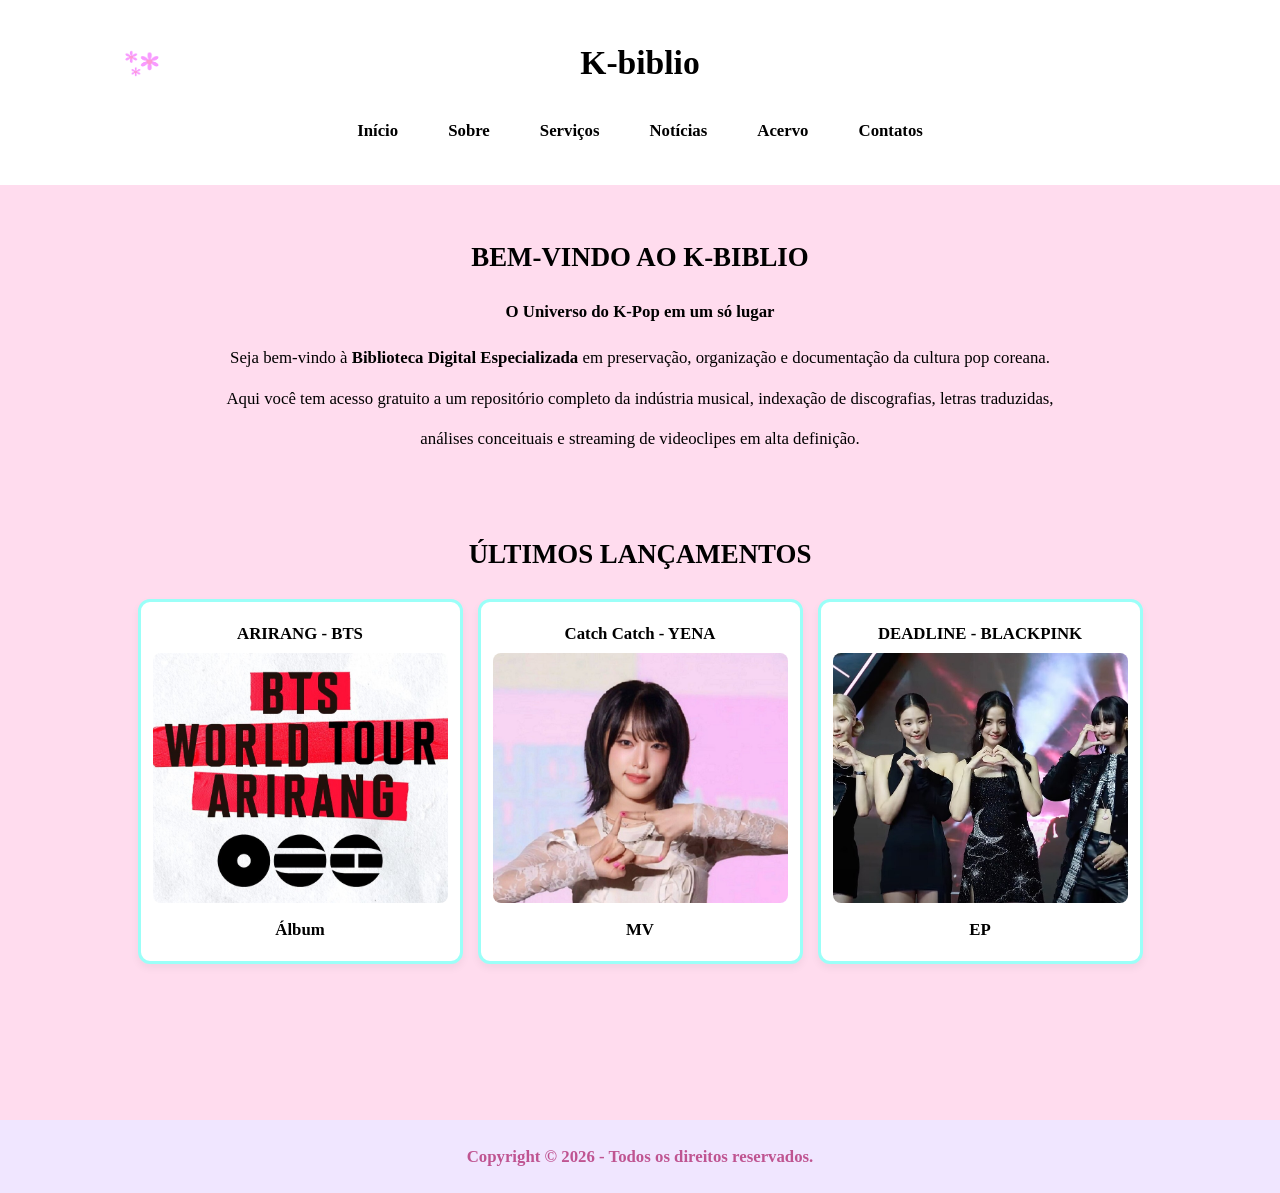
<file: index.html>
<!DOCTYPE html>
<html> 
	<head> 
		<title>K-biblio | Início</title>
		<link rel="stylesheet" href="css/style.css">
	</head>
	<body>
	
		<header>
		<div class="logo-container">
			<img src="imagens/logo.png" alt="K-biblio Logo" class="logo-cabecalho"> 
			<h1>K-biblio</h1>
		</div>
		<ul>
			<li><a href="index.html">Início</a></li>
			<li><a href="sobre.html">Sobre</a></li>
			<li><a href="servicos.html">Serviços</a></li>
			<li><a href="noticias.html">Notícias</a></li>
			<li><a href="acervo.html">Acervo</a></li>
			<li><a href="contatos.html">Contatos</a></li>
		</ul>
	</header>
			
	<main class="inicial">
        <section class="boas-vindas">
            <h2>BEM-VINDO AO K-BIBLIO</h2>
            <h4>O Universo do K-Pop em um só lugar</h4>
            <p>Seja bem-vindo à <strong>Biblioteca Digital Especializada</strong> em preservação, organização e documentação da cultura pop coreana.<p>Aqui você tem acesso gratuito a um repositório completo da indústria musical, indexação de discografias, letras traduzidas,<p> análises conceituais e streaming de videoclipes em alta definição.</p>
        </section>
	
	<br>
        <section class="lancamentos">
            <h2>ÚLTIMOS LANÇAMENTOS</h2>
        
            <div class="grupo-cards">
               
                <div class="card">
                    <p class="titulo-musica">ARIRANG - BTS</p>
                    <img src="imagens/bts.jpg" width="200" alt="BTS - Arirang">
                    <p class="tipo-midia">Álbum</p>
                </div>
				
				<div class="card">
                    <p class="titulo-musica">Catch Catch - YENA</p>
                    <img src="imagens/yena.jpg" width="200" alt="Yeana - Catch Catch">
                    <p class="tipo-midia">MV</p>
                </div>
			
                <div class="card">
                    <p class="titulo-musica">DEADLINE - BLACKPINK</p>
                    <img src="imagens/bp.jpg" width="200" alt="Blackpink - Deadline">
                    <p class="tipo-midia">EP</p>
                </div>
            </div>
        </section>
    </main>
	</br>
		<footer>
			<p class="paragrafo-footer"> Copyright © 2026 - Todos os direitos reservados.</p>
		</footer>
</body>
</html>
</file>
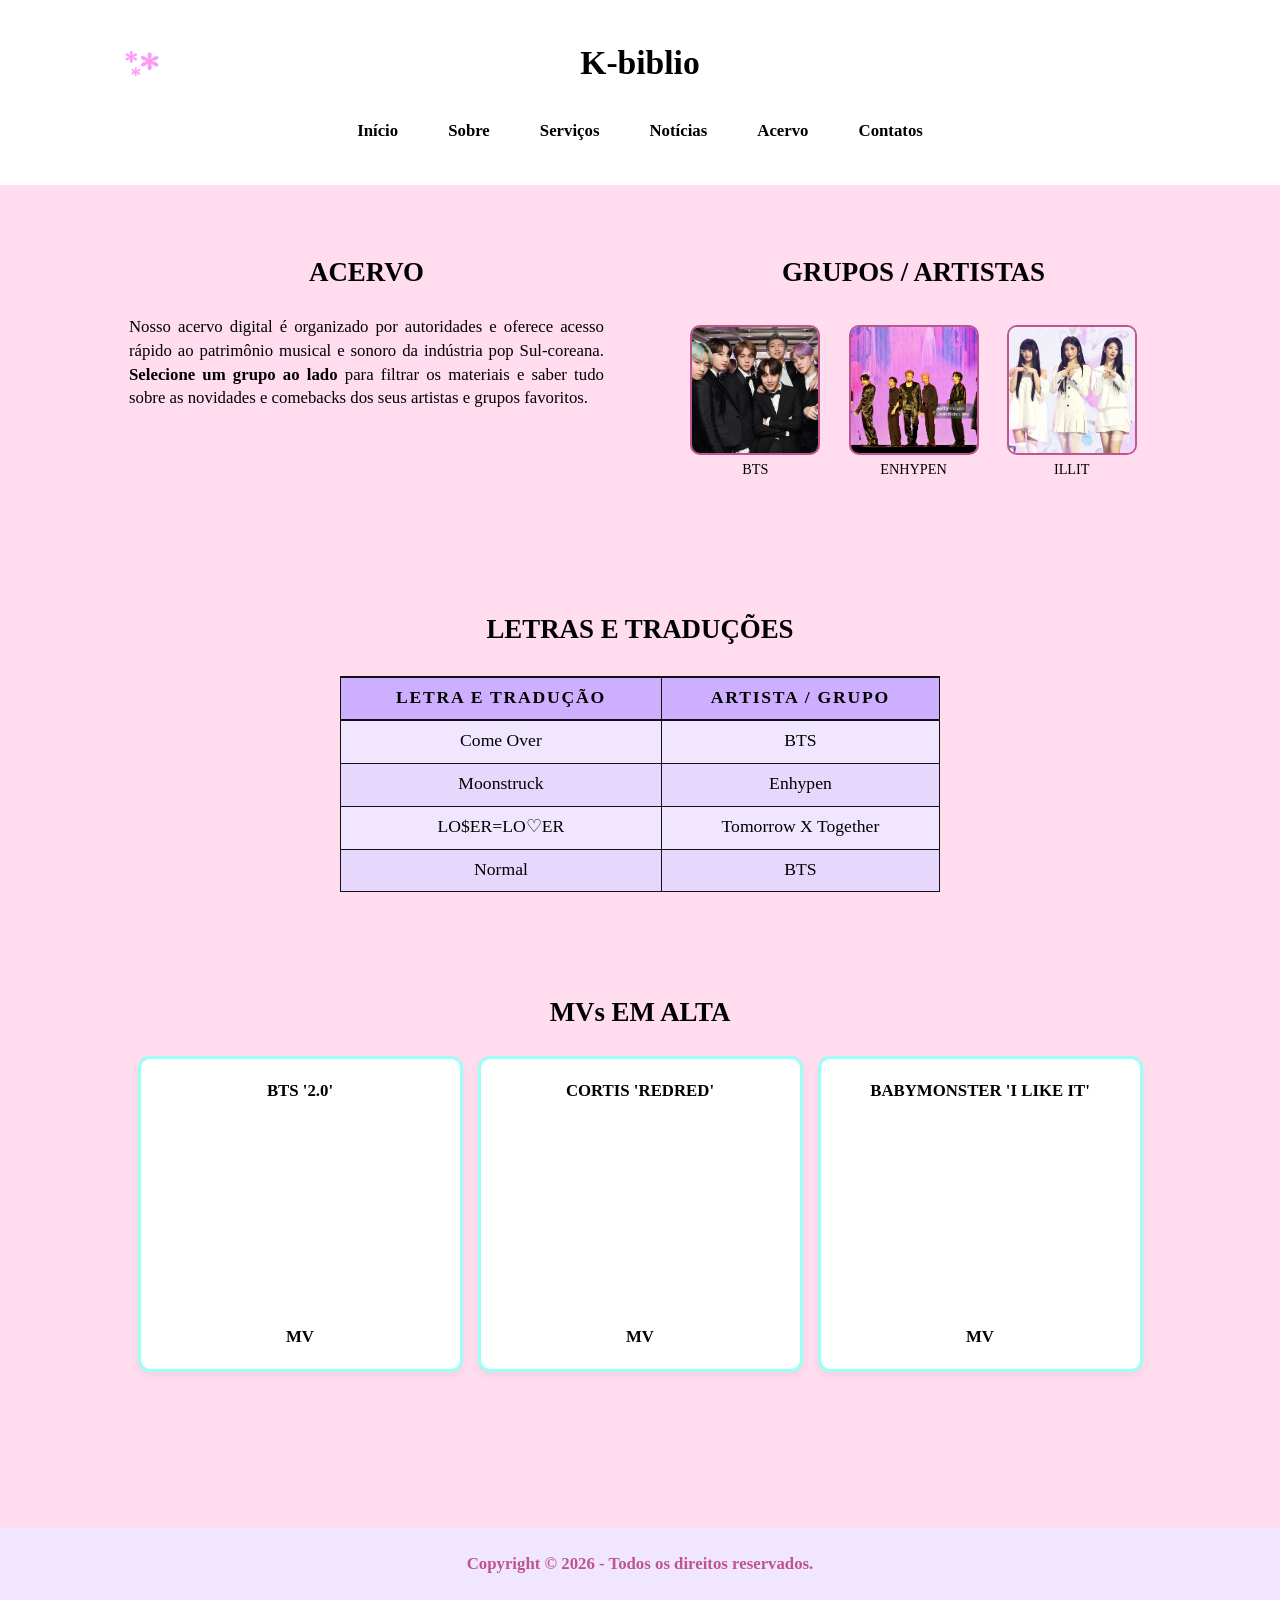
<file: acervo.html>
<!DOCTYPE html>
<html> 
	<head> 
		<title>K-biblio | Acervo</title>
		<link rel="stylesheet" href="css/style.css">
		<style type="text/css">
       table {
            width: 600px;
            margin: 20px auto;
            border-collapse: collapse;
			background-color: #f0e6ff;
        }
        th, td {
            padding: 7px 10px 10px 10px;
            border: 1px solid #111111;
			font-size: 105%;
        }
        th {
			background-color: #ceafff;
			text-transform: uppercase;
            letter-spacing: 0.1em;
            font-size: 105%;
            border-bottom: 2px solid #111111;
            border-top: 2px solid #111111;
            text-align: center;
        }
        tr.even {
            background-color: #e6d7fd;
        }
        tr:hover {
            background-color: #c7fffb;
        }
    </style>
</head>
<body>
	
	<header>
		<div class="logo-container">
			<img src="imagens/logo.png" alt="K-biblio Logo" class="logo-cabecalho"> 
			<h1>K-biblio</h1>
		</div>
		<ul>
			<li><a href="index.html">Início</a></li>
			<li><a href="sobre.html">Sobre</a></li>
			<li><a href="servicos.html">Serviços</a></li>
			<li><a href="noticias.html">Notícias</a></li>
			<li><a href="acervo.html">Acervo</a></li>
			<li><a href="contatos.html">Contatos</a></li>
		</ul>
	</header>
	
	<main class="conteudo-principal">
    <div class="container-lado-a-lado">
        
        <section class="coluna-texto-acervo" style="text-align: center;">
            <h2>ACERVO</h2>
            <p style="text-align: justify; line-height: 1.4;">Nosso acervo digital é organizado por autoridades e oferece acesso rápido ao patrimônio musical e sonoro da indústria pop Sul-coreana. <strong>Selecione um grupo ao lado</strong> para filtrar os materiais e saber tudo sobre as novidades e comebacks dos seus artistas e grupos favoritos.</p>
        </section>
       
        <section class="coluna-fotos-grupos" style="text-align: center;">
            <h2>GRUPOS / ARTISTAS</h2>
        
            <div class="fotos-grupos">
                <div class="foto-item">
                    <img src="imagens/btss7.png" width="150" alt="BTS" />
                    <p style="font-size: 85%; margin: 5px 0 0 0;">BTS</p>
                </div>
                <div class="foto-item">
                    <img src="imagens/enn.jpg" width="150" alt="ENHYPEN" />
                    <p style="font-size: 85%; margin: 5px 0 0 0;">ENHYPEN</p>
                </div>
				 <div class="foto-item">
                    <img src="imagens/illit.png" width="150" alt="ILLIT" /> 
                    <p style="font-size: 85%; margin: 5px 0 0 0;">ILLIT</p>
                </div>  
            </div>
        </section>
        
        <div class="limpar-float"></div> 
    </div>
	
        <section class="boas-vindas">
		<br>
            <p><h2>LETRAS E TRADUÇÕES</p></h2>
 
            <table>
                <thead>
                    <tr>
                        <th>Letra e Tradução</th>
                        <th>Artista / Grupo</th>
                    </tr>
                </thead>
                <tbody>
                    <tr>
                        <td>Come Over</td>
                        <td>BTS</td>
                    </tr>
                    <tr class="even">
                        <td>Moonstruck</td>
                        <td>Enhypen</td>
                    </tr>
                    <tr>
                        <td>LO$ER=LO♡ER</td>
                        <td>Tomorrow X Together</td>
                    </tr>
                    <tr class="even">
                        <td>Normal</td>
                        <td>BTS</td>
                    </tr>
                </tbody>
            </table>
        </section>
		</br>
		<br>
        <section class="lancamentos">
            <p><h2>MVs EM ALTA</h2></p>
            <div class="grupo-cards">
                <div class="card">
                    <p class="titulo-musica">BTS '2.0'</p>
					<div class="div-video">
					<iframe width="290" height="250" src="https://www.youtube.com/embed/_gyultVTesk?si=OuPHSovznvNdEIix" title="YouTube video player" frameborder="0" allow="accelerometer; autoplay; clipboard-write; encrypted-media; gyroscope; picture-in-picture; web-share" referrerpolicy="strict-origin-when-cross-origin" allowfullscreen></iframe>
                    <p class="tipo-midia">MV</p>
					</div>
                </div>
				
                <div class="card">
                    <p class="titulo-musica">CORTIS 'REDRED'</p>
					<div class="div-video">
					<iframe width="300" height="250" src="https://www.youtube.com/embed/U6BDbXIah-Y?si=9QyNoIgXI68phbj_" title="YouTube video player" frameborder="0" allow="accelerometer; autoplay; clipboard-write; encrypted-media; gyroscope; picture-in-picture; web-share" referrerpolicy="strict-origin-when-cross-origin" allowfullscreen></iframe>
                    <p class="tipo-midia">MV</p>
					</div>
                </div> 
				
				<div class="card">
                    <p class="titulo-musica">BABYMONSTER 'I LIKE IT'</p>
				    <div class="div-video">
					<iframe width="300" height="250" src="https://www.youtube.com/embed/9cS2wv6AfHk?si=nf_NG3ZQyZEHuMbd" title="YouTube video player" frameborder="0" allow="accelerometer; autoplay; clipboard-write; encrypted-media; gyroscope; picture-in-picture; web-share" referrerpolicy="strict-origin-when-cross-origin" allowfullscreen></iframe>
                    <p class="tipo-midia">MV</p>
					</div>
                </div>
            </div>
        </section>
    </main>
	</br>
	
	
     <footer>
		<p class="paragrafo-footer"> Copyright © 2026 - Todos os direitos reservados.</p>
    </footer>
</body>
</html>
</file>
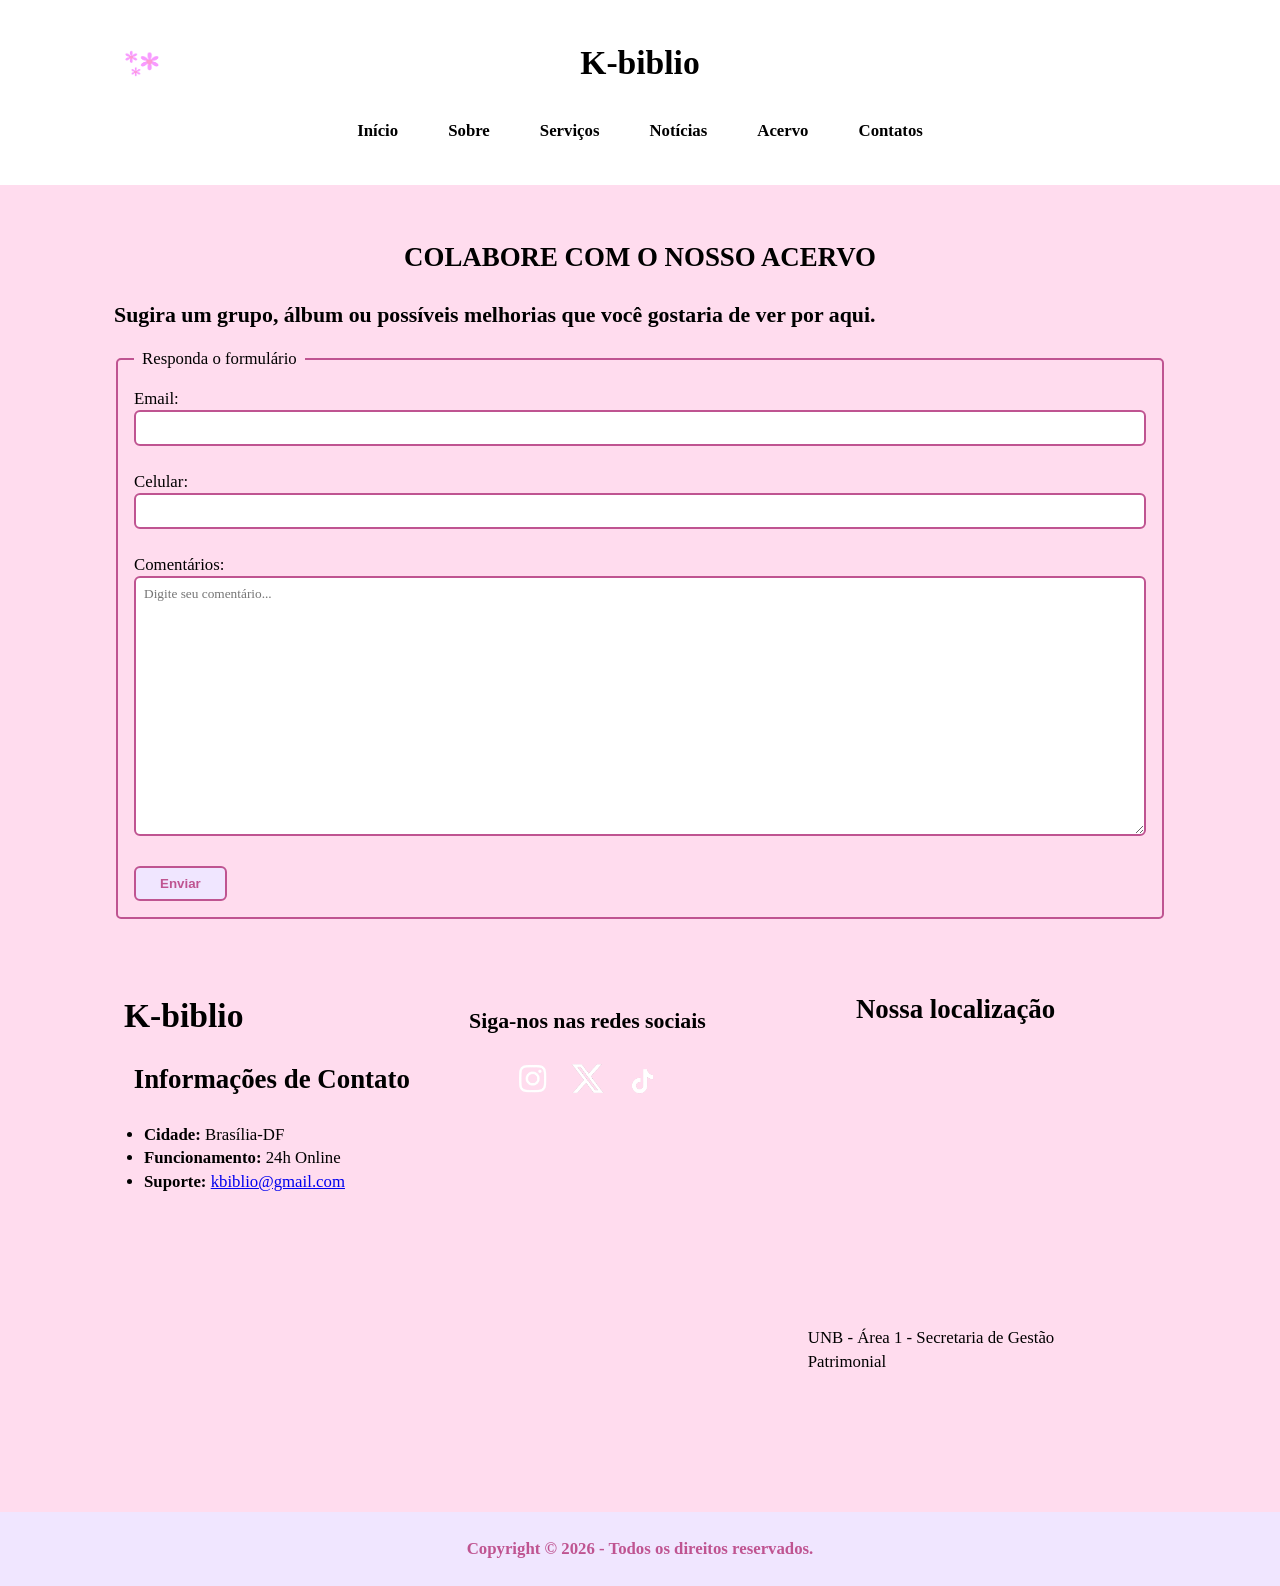
<file: contatos.html>
<!DOCTYPE html>
<html>
	<head>
		<title>K-biblio | Contato</title>
		<link rel="stylesheet" href="css/style.css">
	</head>
	<body>
	
	<header>
		<div class="logo-container">
			<img src="imagens/logo.png" alt="K-biblio Logo" class="logo-cabecalho"> 
			<h1>K-biblio</h1>
		</div>
		<ul>
			<li><a href="index.html">Início</a></li>
			<li><a href="sobre.html">Sobre</a></li>
			<li><a href="servicos.html">Serviços</a></li>
			<li><a href="noticias.html">Notícias</a></li>
			<li><a href="acervo.html">Acervo</a></li>
			<li><a href="contatos.html">Contatos</a></li>
		</ul>
	</header>
	
	<main class="conteudo-principal">
    <section class="contato">
        <h2>COLABORE COM O NOSSO ACERVO</h2>
        <h3>Sugira um grupo, álbum ou possíveis melhorias que você gostaria de ver por aqui.</h3>
        <form>
            <fieldset>
                <legend>Responda o formulário</legend>
                <label>Email: <br /> <input type="text" name="email"/></label><br /><br />
                <label>Celular: <br /> <input type="text" name="celular"/></label><br /><br />
                <label>Comentários:<br /> 
                    <textarea name="comentários" cols="40" rows="15" placeholder="Digite seu comentário..."></textarea>
                </label>
                <br /><br />
                <input type="submit" value="Enviar">
            </fieldset>
        </form>
    </section>

    <div class="container-lado-a-lado" style="margin-top: 40px;">
	
        <div class="coluna-contato-dados">
		<h1>K-biblio</h1>
            <h2>Informações de Contato</h2>
            <ul>
                <li><strong>Cidade:</strong> Brasília-DF</li>
                <li><strong>Funcionamento:</strong> 24h Online</li>
                <li><strong>Suporte:</strong> <a href="mailto:kbiblio@gmail.com">kbiblio@gmail.com</a></li>
            </ul>
        </div>

        <div class="coluna-contato-meio">
            <h3>Siga-nos nas redes sociais</h3>
            <a href="https://www.instagram.com">
                <img src="imagens/ig.png" alt="Instagram" class="icone-rede">
            </a>
            <a href="https://www.twitter.com">
                <img src="imagens/x.png" alt="Twitter" class="icone-rede">
            </a>
            <a href="https://www.tiktok.com">
                <img src="imagens/ttk.png" alt="TikTok" class="icone-rede">
            </a> 
        </div>
		
		  <div class="coluna-contato-mapa">
            <h2>Nossa localização</h2>
            <iframe src="https://www.google.com/maps/embed?pb=!1m18!1m12!1m3!1d3839.7727359300816!2d-47.870631100000004!3d-15.763157299999998!2m3!1f0!2f0!3f0!3m2!1i1024!2i768!4f13.1!3m3!1m2!1s0x935a3bb936954b91%3A0x7dcd02f24d29379c!2sBCE%20-%20Biblioteca%20Central!5e0!3m2!1spt-BR!2sbr!4v1778589436784!5m2!1spt-BR!2sbr" width="100%" height="250" style="border:0;" allowfullscreen="" loading="lazy" referrerpolicy="no-referrer-when-downgrade"></iframe>
			<p>UNB - Área 1 - Secretaria de Gestão Patrimonial</p>
        </div>

        <div class="limpar-float"></div>
    </div> 
	
    </main> 
	
    <footer>
		<p class="paragrafo-footer"> Copyright © 2026 - Todos os direitos reservados.</p>
    </footer>
</body>
</html>
</file>
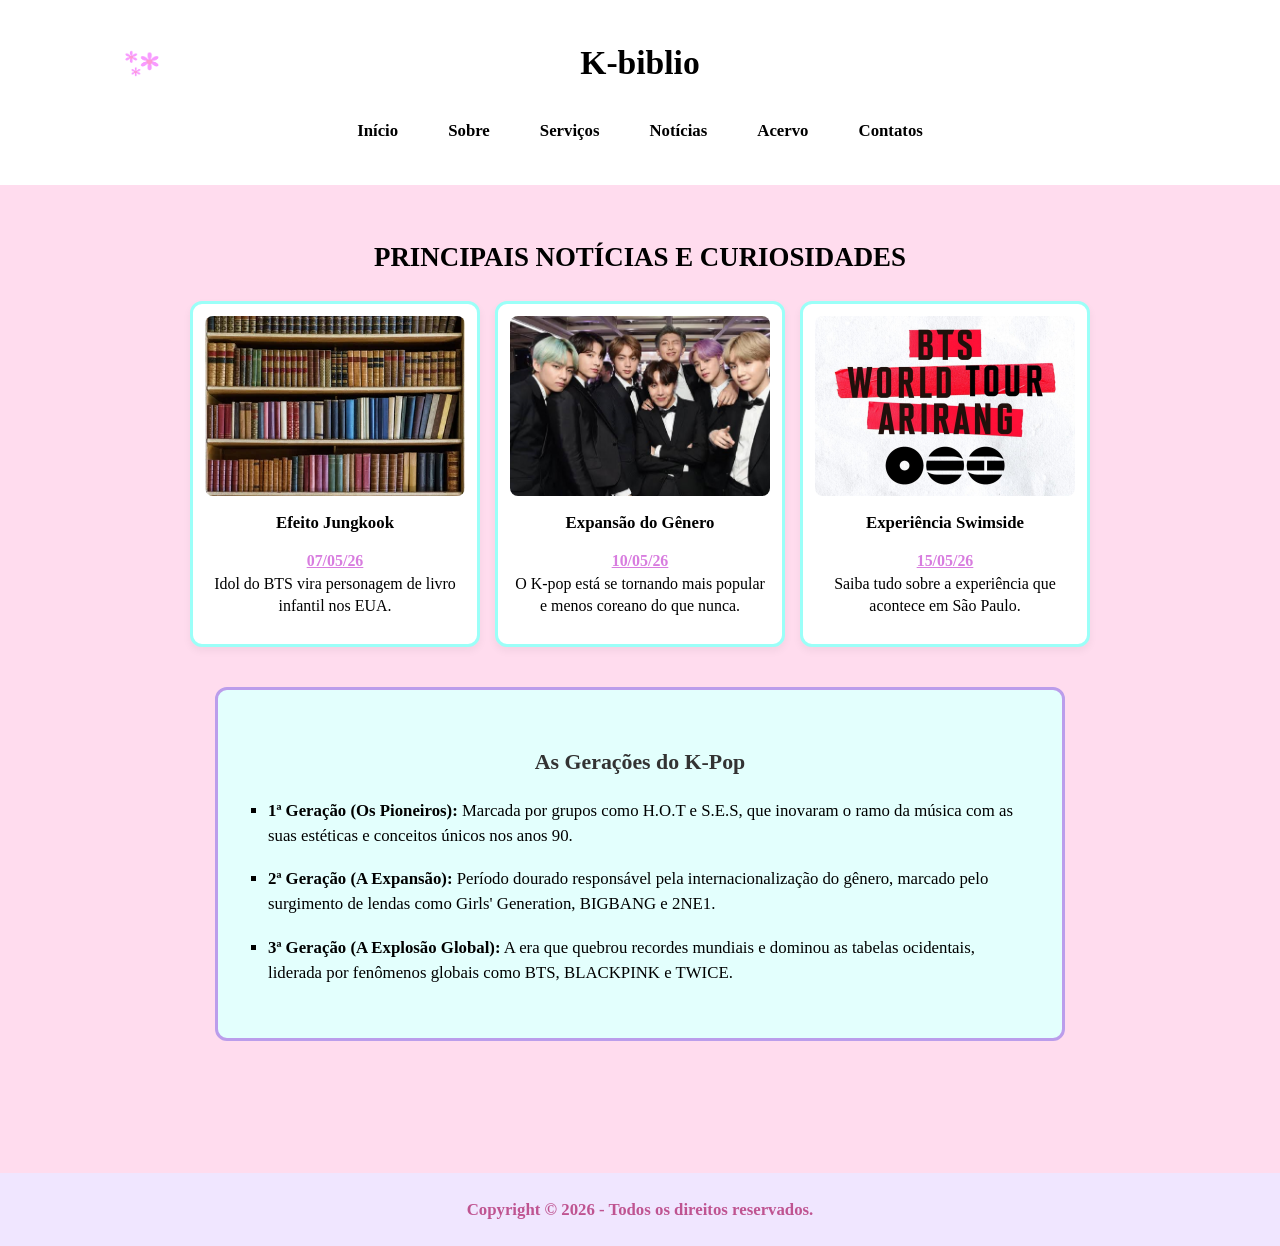
<file: noticias.html>
<!DOCTYPE html>
<html> 
	<head> 
		<title>K-biblio | Notícias</title>
		<link rel="stylesheet" href="css/style.css">
	</head>
	<body>
	<header>
		<div class="logo-container">
			<img src="imagens/logo.png" alt="K-biblio Logo" class="logo-cabecalho"> 
			<h1>K-biblio</h1>
		</div>
		<ul>
			<li><a href="index.html">Início</a></li>
			<li><a href="sobre.html">Sobre</a></li>
			<li><a href="servicos.html">Serviços</a></li>
			<li><a href="noticias.html">Notícias</a></li>
			<li><a href="acervo.html">Acervo</a></li>
			<li><a href="contatos.html">Contatos</a></li>
		</ul>
	</header>
	
	<main class="conteudo-principal">
	<section class="boas-vindas">
        <h2>PRINCIPAIS NOTÍCIAS E CURIOSIDADES</h2>
        
        <div class="grupo-cards">
        
            <article class="card">
                <img src="imagens/bookss.png" alt="Livro Infantil" style="width: 100%; height: 180px; object-fit: cover;">
                <p class="titulo-musica">Efeito Jungkook</p>
                <p style="font-size: 95%;">
                    <a href="https://www.cnnbrasil.com.br/pop/efeito-jungkook-idol-do-bts-vira-personagem-de-livro-infantil-nos-eua/">07/05/26</a> <br>
                    Idol do BTS vira personagem de livro infantil nos EUA.
                </p>
            </article>
            
            <article class="card">
                <img src="imagens/btss7.png" alt="Kpop Global" style="width: 100%; height: 180px; object-fit: cover;">
                <p class="titulo-musica">Expansão do Gênero</p>
                <p style="font-size: 95%;">
                    <a href="https://www.cnnbrasil.com.br/pop/o-k-pop-esta-se-tornando-mais-popular-e-menos-coreano-do-que-nunca/">10/05/26</a> <br>
                    O K-pop está se tornando mais popular e menos coreano do que nunca.
                </p>
            </article>

            <article class="card">
                <img src="imagens/bts.jpg" alt="Experiência SP" style="width: 100%; height: 180px; object-fit: cover;">
                <p class="titulo-musica">Experiência Swimside</p>
                <p style="font-size: 95%;">
                    <a href="https://www.cnnbrasil.com.br/pop/bts-saiba-tudo-sobre-a-experiencia-swimside-que-acontece-em-sao-paulo/">15/05/26</a> <br>
                    Saiba tudo sobre a experiência que acontece em São Paulo.
                </p>
            </article>
        </div>
    </section>
	
    <section class="quadro-geracoes-lilas">
        <h3>As Gerações do K-Pop</h3>
        <ul>
            <li>
                <strong>1ª Geração (Os Pioneiros):</strong> Marcada por grupos como H.O.T e S.E.S, que inovaram o ramo da música com as suas estéticas e conceitos únicos nos anos 90.
            </li>
            <li>
                <strong>2ª Geração (A Expansão):</strong> Período dourado responsável pela internacionalização do gênero, marcado pelo surgimento de lendas como Girls' Generation, BIGBANG e 2NE1.
            </li>
            <li>
                <strong>3ª Geração (A Explosão Global):</strong> A era que quebrou recordes mundiais e dominou as tabelas ocidentais, liderada por fenômenos globais como BTS, BLACKPINK e TWICE.
            </li>
        </ul>
    </section>
</main>

    <footer>
		<p class="paragrafo-footer"> Copyright © 2026 - Todos os direitos reservados.</p>
    </footer>
	
</body>
</html>
</file>
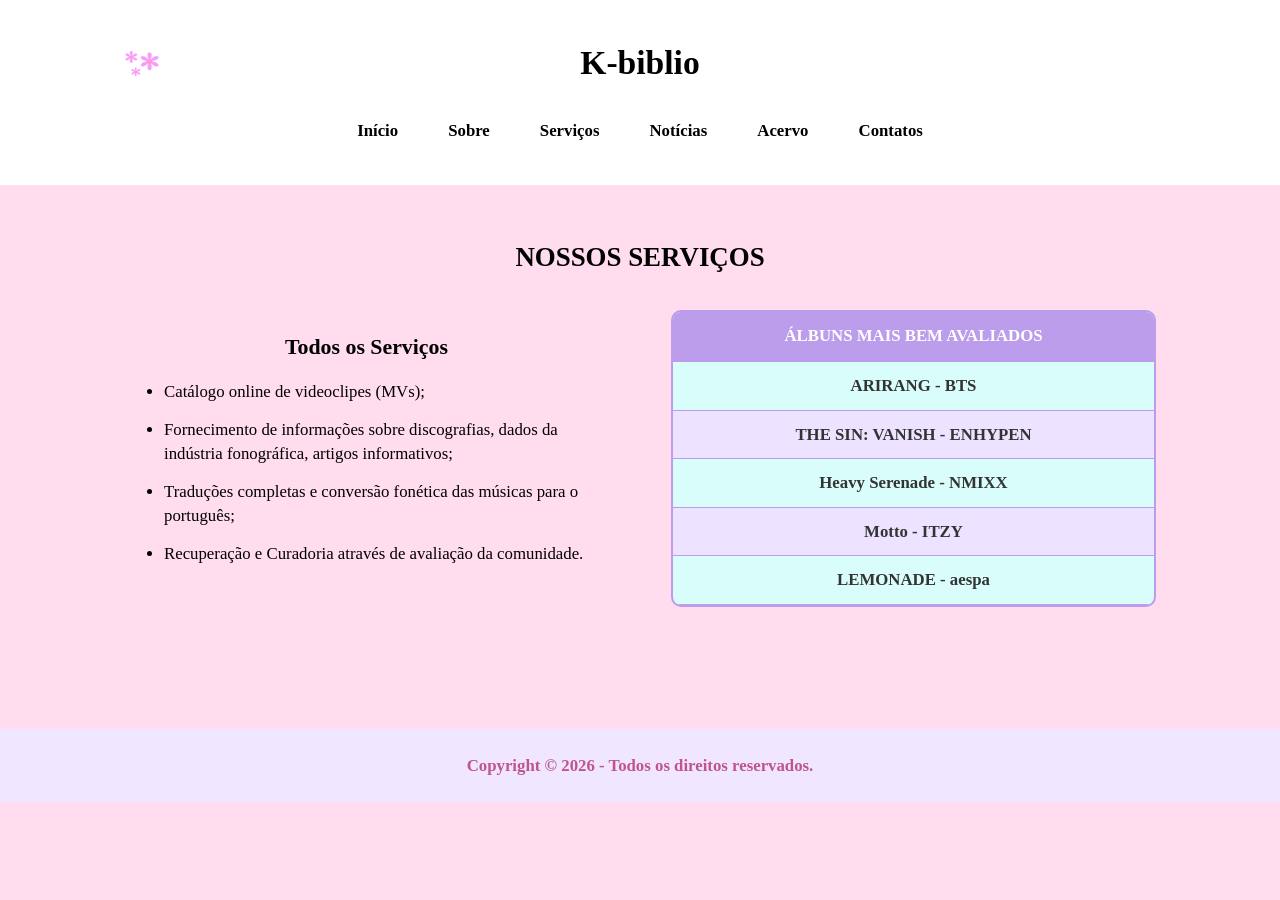
<file: servicos.html>
<!DOCTYPE html>
<html> 
	<head> 
		<title>K-biblio | Serviços</title>
		<link rel="stylesheet" href="css/style.css">
	</head>
<body>

<header>
		<div class="logo-container">
			<img src="imagens/logo.png" alt="K-biblio Logo" class="logo-cabecalho"> 
			<h1>K-biblio</h1>
		</div>
		<ul>
			<li><a href="index.html">Início</a></li>
			<li><a href="sobre.html">Sobre</a></li>
			<li><a href="servicos.html">Serviços</a></li>
			<li><a href="noticias.html">Notícias</a></li>
			<li><a href="acervo.html">Acervo</a></li>
			<li><a href="contatos.html">Contatos</a></li>
		</ul>
	</header>
	
	<main class="conteudo-principal">
		<h2>NOSSOS SERVIÇOS</h2>
		
		<div class="container-lado-a-lado">
			<div class="bloco-servicos coluna-esquerda-servicos">
			<h3>Todos os Serviços</h3>
				<ul>
					<li>Catálogo online de videoclipes (MVs);</li>
					<li>Fornecimento de informações sobre discografias, dados da indústria fonográfica, artigos informativos;</li>
					<li>Traduções completas e conversão fonética das músicas para o português;</li>
					<li>Recuperação e Curadoria através de avaliação da comunidade.</li>
				</ul>
			</div>

			<div class="bloco-avaliados coluna-direita-servicos">
				<table class="tabela-rosa-albuns">
					<thead>
						<tr>
							<th>ÁLBUNS MAIS BEM AVALIADOS</th>
						</tr>
					</thead>
					<tbody>
						<tr><td>ARIRANG - BTS</td></tr>
						<tr class="linha-par-rosa"><td>THE SIN: VANISH - ENHYPEN</td></tr>
						<tr><td>Heavy Serenade - NMIXX</td></tr>
						<tr class="linha-par-rosa"><td>Motto - ITZY</td></tr>
						<tr><td>LEMONADE - aespa</td></tr>
					</tbody>
				</table>
			</div>
			
			<div class="limpar-float"></div>
		</div>
	</main>

	<footer>
		<p class="paragrafo-footer"> Copyright © 2026 - Todos os direitos reservados.</p>
	</footer>
</body>
</html>
</body>
</html>
</file>
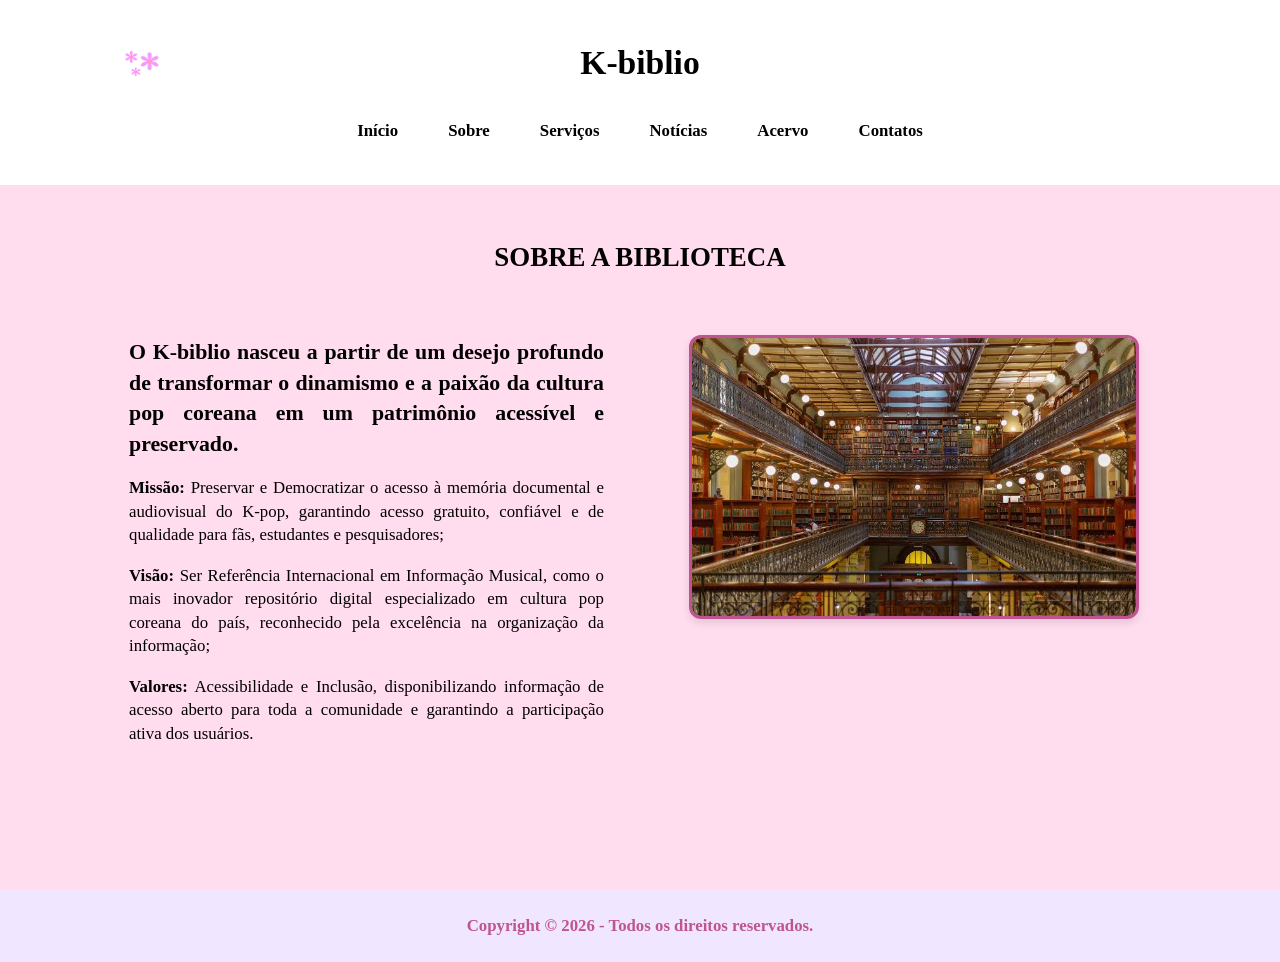
<file: sobre.html>
<!DOCTYPE html>
<html>
	<head> 
		<title>K-biblio | Sobre</title>
		<link rel="stylesheet" href="css/style.css">
	</head>
	<body>
	<header>
		<div class="logo-container">
			<img src="imagens/logo.png" alt="K-biblio Logo" class="logo-cabecalho"> 
			<h1>K-biblio</h1>
		</div>
		<ul>
			<li><a href="index.html">Início</a></li>
			<li><a href="sobre.html">Sobre</a></li>
			<li><a href="servicos.html">Serviços</a></li>
			<li><a href="noticias.html">Notícias</a></li>
			<li><a href="acervo.html">Acervo</a></li>
			<li><a href="contatos.html">Contatos</a></li>
		</ul>
	</header>
	
	<main class="conteudo-principal">
        <h2>SOBRE A BIBLIOTECA</h2>
        
        <div class="container-lado-a-lado">
            <div class="coluna-texto-acervo">
                <h3>O K-biblio nasceu a partir de um desejo profundo de transformar o dinamismo e a paixão da cultura pop coreana em um patrimônio acessível e preservado.</h3>
                <p><strong>Missão:</strong> Preservar e Democratizar o acesso à memória documental e audiovisual do K-pop, garantindo acesso gratuito, confiável e de qualidade para fãs, estudantes e pesquisadores;</p>
                <p><strong>Visão:</strong> Ser Referência Internacional em Informação Musical, como o mais inovador repositório digital especializado em cultura pop coreana do país, reconhecido pela excelência na organização da informação;</p>
                <p><strong>Valores:</strong> Acessibilidade e Inclusão, disponibilizando informação de acesso aberto para toda a comunidade e garantindo a participação ativa dos usuários.</p>
            </div>
            
            <div class="coluna-fotos-grupos" style="margin-top: 20px;">
                <img src="imagens/biblio.jpeg" alt="Espaço Físico K-biblio" style="width: 100%; max-width: 450px; height: auto; border-radius: 12px; border: 3px solid #bf5491; box-shadow: 0 4px 8px rgba(0,0,0,0.1);">
            </div>
            
            <div class="limpar-float"></div>
        </div>
	</main>
	
		<footer>
			<p class="paragrafo-footer"> Copyright © 2026 - Todos os direitos reservados.</p>
		</footer>
</body>
</html>
</file>
<file: css/style.css>
*{
box-sizing:border-box
}

body {
    background-color: #ffdcee;
    font-family: "Times New Roman MT Condensed", serif;
    font-weight: 500;
    margin: 0px;
    padding: 0px;
    font-size: 105%; 
    line-height: 1.4;
}

header {
    padding: 1.5rem;
    background-color: white;
    text-align: center;
}

header {
    padding: 1.5rem;
    background-color: white;
    text-align: center;
    position: relative; 
}

.logo-container {
    max-width: 1100px;
    margin: 0 auto;
    position: relative;
    display: block; 
}

.logo-cabecalho {
    width: 50px;             
    height: 50px;
    object-fit: contain;     
    border-radius: 0px;      
    position: absolute;
    left: 25px;
    top: 50%;
    transform: translateY(-50%); 
}

header h1 {
    margin: 0;
    padding: 0;
    font-size: 200%;
    text-align: center; 
    display: block;
}

header ul {
    display: flex;
    justify-content: center; 
    list-style-type: none;
    text-align: center;
    padding: 8px;
    margin: 10px 0;
}

header ul li a {
    color: black;
    text-decoration: none;
    display: inline;
    margin: 0 25px; 
    font-weight: bold;
}

header h1 {
    padding: 15px;
    text-align: center;
    font-size: 200%;
}

main, .conteudo-principal, .inicial {
    padding: 2rem 1.5rem;
    max-width: 1100px;
    margin: 0 auto;
    display: block;
}

section { 
    display: block;
    margin-bottom: 2.5rem; 
}

h2 {
    text-align: center;
    font-size: 160%;
    margin-bottom: 1.5rem;
}

h3 {
    font-size: 130%;
    margin-bottom: 1rem;
}

.inicial .boas-vindas {
    text-align: center; 
    display: block;
}

.inicial .boas-vindas h2, .inicial .boas-vindas h4, .inicial .boas-vindas p {
    text-align: center; 
    margin-left: auto;
    margin-right: auto;
}

.grupo-cards {
    display: flex;             
    justify-content: center;  
    gap: 15px;                 
    flex-wrap: nowrap;        
    margin-top: 25px;
    width: 100%;
}

.card {
    background-color: white;
    border: 3px solid #9bfff8; 
    border-radius: 12px; 
    display: inline-block;     
    padding: 12px;
    text-align: center;
    box-shadow: 0 4px 8px rgba(0,0,0,0.05);
    flex: 1;                  
    max-width: 325px;          
}

.card img {
    border-radius: 8px;
    width: 100%;
    height: 250px;      
    object-fit: cover;   
}

.card iframe {
    border-radius: 8px;
    width: 100%;             
    max-width: 100%;
    height: 200px;             
}

.titulo-musica, .tipo-midia {
    font-weight: bold;
    margin: 8px 0;
}

img {
    border-radius: 5px;
}

fieldset {
    border: 2px solid #bf5491;
    border-radius: 5px;
    padding: 1rem;
}

legend {
    padding: 0 0.5rem;
}

.conteudo-principal .bloco-formulario-contato h2 {
    margin-bottom: 25px;
}

.conteudo-principal .bloco-formulario-contato h3 {
    margin-bottom: 25px;
    line-height: 1.5;
}

.conteudo-principal .bloco-formulario-contato p {
    margin-bottom: 20px;
    text-align: justify;
}

.coluna-esquerda-servicos {
    width: 48%;
    float: left;
    margin-left: 0%;
    margin-right: 4%;
    padding: 10px;
    text-align: left;
}

.coluna-esquerda-servicos h3 {
    text-align: center;
}

.coluna-esquerda-servicos ul li {
    margin-bottom: 15px; 
}

.coluna-direita-servicos {
    width: 48%;
    float: left;
    padding: 10px;
}

.coluna-direita-servicos .tabela-rosa-albuns {
    width: 100%;
    margin: 0; 
    border-collapse: separate; 
    border-spacing: 0;
    background-color: #d9fdfa; 
    border: 2px solid #bb9deb; 
    border-radius: 10px; 
    overflow: hidden;
}

.tabela-rosa-albuns th {
    background-color: #bb9deb;
    color: white;
    padding: 12px;
    text-transform: uppercase;
    border-bottom: 2px solid #bb9deb;
    text-align: center;
}

.tabela-rosa-albuns td {
    padding: 12px 15px;
    border-bottom: 1px solid #bb9deb; 
    color: #333;
    font-weight: bold;
    text-align: center;
}

.tabela-rosa-albuns tr.linha-par-rosa {
    background-color: #ede2ff;
}

.tabela-rosa-albuns tr:hover {
    background-color: #ffdcee; 
    cursor: pointer;
}

.conteudo-principal .boas-vindas {
    text-align: center;        
    max-width: 900px;
    margin: 0 auto 2rem auto;  
}

.conteudo-principal .boas-vindas p {
    text-align: center;        
    margin-bottom: 15px;
}

.conteudo-principal .boas-vindas p a {
    color: #d87ddf;
    text-decoration: underline;
    font-weight: bold;
}

.conteudo-principal .boas-vindas p a:hover {
    color: #9bfff8;
}

.noticia-bloco {
    display: block;
    margin-bottom: 20px;
    padding: 10px;
    text-align: center;
}

.imagem-noticia {
    display: block;
    margin: 0 auto 15px auto;
    width: 100%;
    max-width: 400px; 
    height: auto;
    border-radius: 8px;
    border: 2px solid #bb9deb;
}

.quadro-geracoes-lilas {
    background-color: #e3fffd;       
    border: 3px solid #bb9deb;     
    border-radius: 12px;            
    max-width: 850px;             
    margin: 40px auto;             
    padding: 35px;                 
    text-align: left;              
    display: block;                
}

.quadro-geracoes-lilas h3 {
    text-align: center;            
    color: #333;
    margin-bottom: 20px;
    font-size: 130%;
}

.quadro-geracoes-lilas ul {
    padding-left: 15px;           
    list-style-type: square;       
}

.quadro-geracoes-lilas ul li {
    margin-bottom: 18px;           
    line-height: 1.5;             
}

.coluna-texto-acervo {
    width: 48%;
    float: left;
    margin-right: 4%;  
    padding: 15px;
    text-align: justify;
}

.coluna-fotos-grupos {
    width: 48%;
    float: left;       
    padding: 15px;
    text-align: center; 
}

.fotos-grupos {
    display: inline-block;
    text-align: center;
    width: 100%;
}

.foto-item {
    display: inline-block;
    margin: 10px 12px;  
    text-align: center;
    vertical-align: top;
}

.foto-item img {
    border: 2px solid #bf5491;
    border-radius: 10px; 
    display: block;
    width: 130px;       
    height: 130px;      
    object-fit: cover;  
}

.coluna-contato-mapa {
    width: 30%;
    float: left;
    margin-right: 5%;
    padding: 10px;
}

.coluna-contato-mapa iframe {
    width: 100%;       
    height: 250px;
    border-radius: 8px;
}

.coluna-contato-meio {
    width: 30%;
    float: left;
    margin-right: 5%; 
    padding: 10px;
    text-align: center; 
    margin-top: 15px;
}

.coluna-contato-dados {
    width: 30%;
    float: left;       
    padding: 10px;
    text-align: left; 
}

.coluna-contato-dados h1 {
    text-align: left;
}

.coluna-contato-dados ul {
    list-style-type: disc; 
    padding-left: 20px;    
    margin: 10px 0;
}

.coluna-contato-meio a {
    text-decoration: none;
    display: inline-block; 
}

.icone-rede {
    display: inline-block;
    width: 35px;             
    height: 35px;            
    object-fit: contain;     
    margin: 8px;
    border-radius: 0px;      
    vertical-align: middle;  
}

.icone-rede:hover {
    opacity: 0.8;
}

input[type="text"], textarea {
    width: 100%;
    padding: 0.5rem;
    border: 2px solid #bf5491;
    border-radius: 6px;
    outline: none;
    font-family: inherit;
}

textarea {
    width: 100%;
}

input[type="submit"] {
    background-color: #f0e6ff;
    padding: 0.5rem 1.5rem;
    border: 2px solid #bf5491;
    border-radius: 6px;
    color: #bf5491;
    font-weight: bold;
    cursor: pointer;
}

.container-lado-a-lado {
    width: 100%;
    margin-bottom: 20px;
}

.limpar-float {
    clear: both;
}

footer {
    background-color: #f0e6ff;
    text-align: center;
    margin-top: 60px;
    padding: 25px;
    width: 100%;
}

.paragrafo-footer {
    color: #bf5491;
    margin: 0;
    font-weight: bold;
}
</file>
